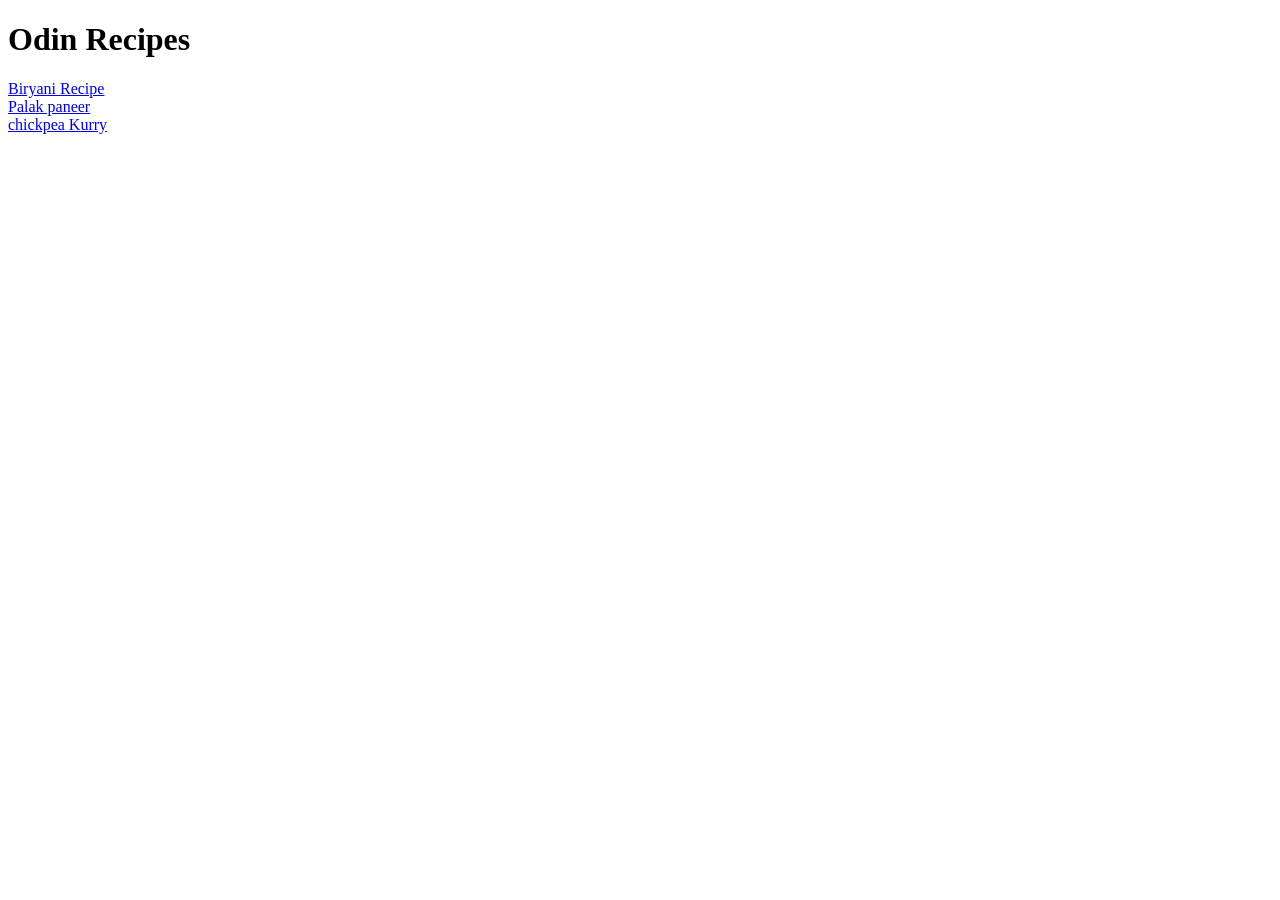
<file: foundation/00_odinrecipes/index.html>
<!DOCTYPE html>
<html>
    <head>
        <meta charset="UTF-8">
        <title>Home page</title>
    </head>
    <body>
        <h1>Odin Recipes</h1>
        <a href="recipes/biryani.html">Biryani Recipe</a>
        <br>
        <a href="recipes/palakpaneer.html">Palak paneer</a>
        <br>
        <a href="recipes/chickpeakurry.html">chickpea Kurry</a>
    </body>
</html>
</file>
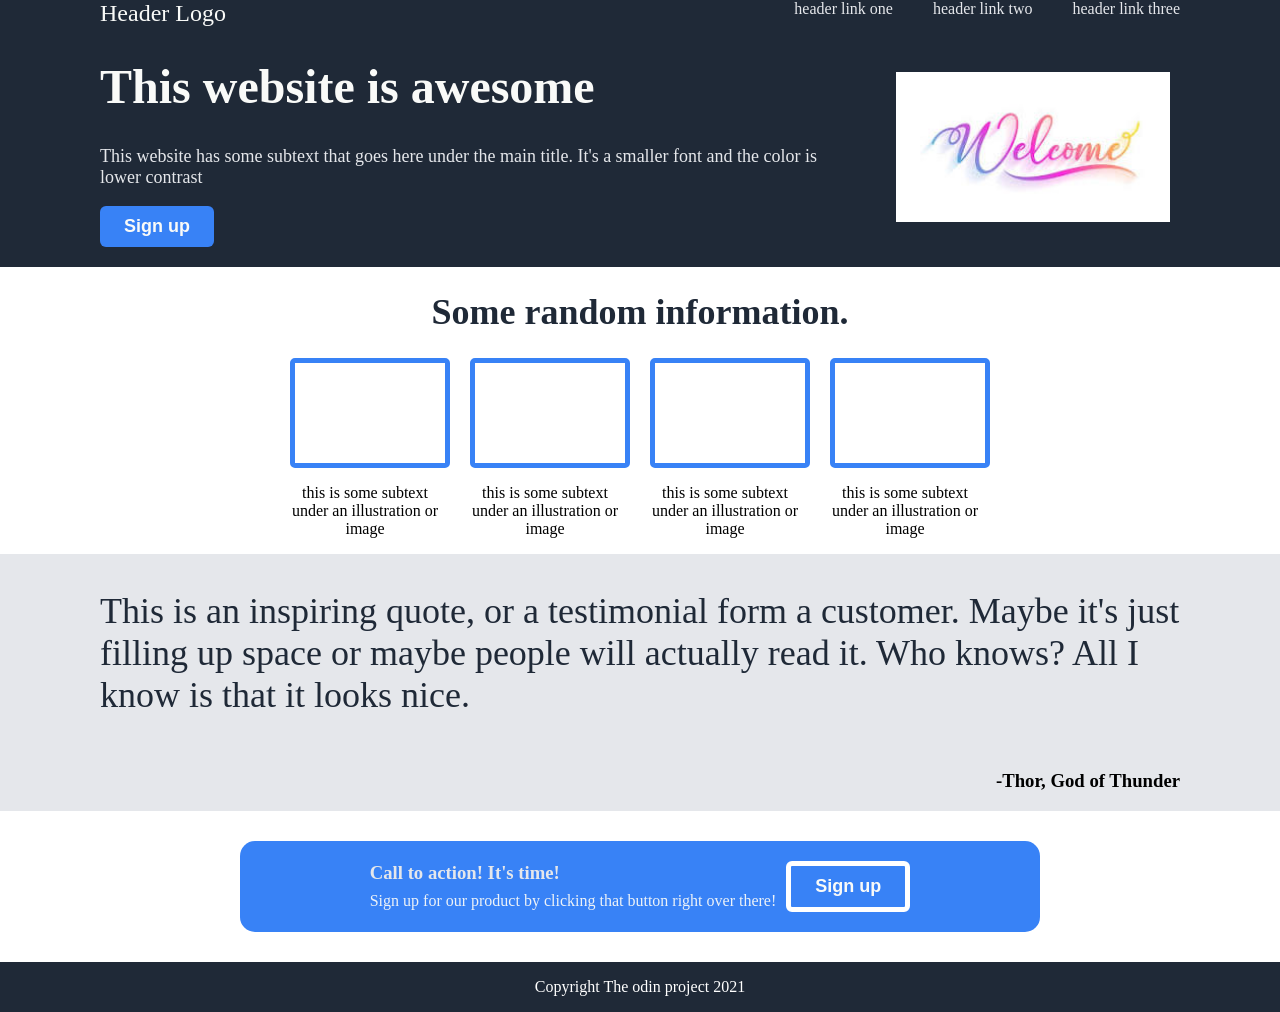
<file: foundation/01_landingPage/index.html>
<!DOCTYPE HTML>
<html lang="en">
    <head>
        <meta charset="UTF-8">
        <meta name="viewport" content="width:device-width, initial-scale=1.0">
        <title>landing page</title>
        <link href="style.css" rel="stylesheet">
    </head>
    <body>
        <div class="header">
            <div class="container01">
                <div class="top-bar">
                    <div class="logo">
                        Header Logo
                    </div>
                    <div class="right-links">
                        <a  href="www.google.com">header link one</a>
                        <a  href="www.google.com">header link two</a>
                        <a  href="www.google.com">header link three</a>
                    </div>
                </div>
                <div class="bottom-bar">
                    <div class="text-content">
                        <h1>This website is awesome</h1>
                        <p>This website has some subtext that goes here under the main title. It's a smaller font and the color is lower contrast</p>
                        <button class="button">Sign up</button>
                    </div>
                    <div class="image">
                        <img src="images/download.jpeg" alt="image not founnd">
                    </div>
                </div>
            </div>
        </div>
        
        <div class="content">
            <div class="container02">
                <div class="heading">
                    <h1>Some random information.</h1>
                </div>
                <div class="main-content">
                    <div class="info">
                        <div class="box"></div>
                        <div class="text">
                            <p>this is some subtext under an illustration or image</p>
                        </div>
                    </div>
                    <div class="info">
                        <div class="box"></div>
                        <div class="text">
                            <p>this is some subtext under an illustration or image</p>
                        </div>
                    </div>
                    <div class="info">
                        <div class="box"></div>
                        <div class="text">
                            <p>this is some subtext under an illustration or image</p>
                        </div>
                    </div>
                    <div class="info">
                        <div class="box"></div>
                        <div class="text">
                            <p>this is some subtext under an illustration or image</p>
                        </div>
                    </div>
                </div>
            </div>   
        </div>

        <div class="quote">
            <div class="container03">
                <p>This is an inspiring quote, or a testimonial form a customer. Maybe it's just filling up space or maybe people will actually read it. Who knows? All I know is that it looks nice. </p>
                <h3>-Thor, God of Thunder</h3>
            </div>
        </div>

        <div class="container04">
            <div class="card">
                <div class="card-container">
                    <div class="signup-text">
                        <h3>Call to action! It's time!</h3>
                        <p>Sign up for our product by clicking that button right over there!</p>
                    </div>
                    <button class="button">Sign up</button>
                </div>
            </div>
        </div>

        <div class="footer">
            <div class="container05">
                <p>Copyright The odin project 2021</p>
            </div>
        </div>
    </body>
</html>
</file>
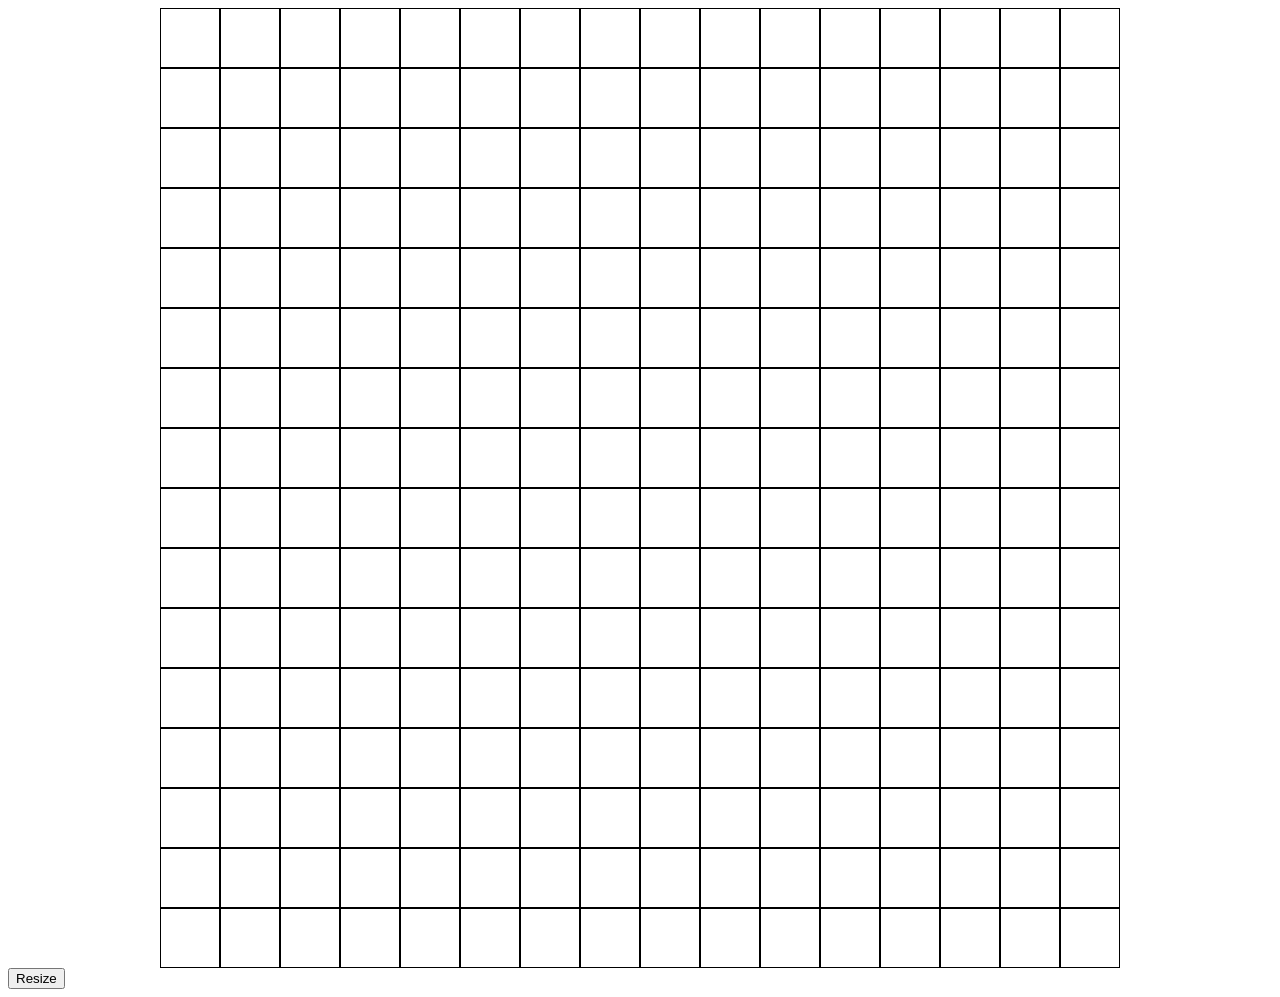
<file: foundation/04_etch_a_sketch/index.html>
<!DOCTYPE html>
<html lang="en">
<head>
    <meta charset="UTF-8">
    <meta name="viewport" content="width=device-width, initial-scale=1.0">
    <title>EtchaSketch</title>
    <style>
        *{
            box-sizing: border-box;
        }
        #container{
            display: flex;
            flex-wrap: wrap;
            width: 960px;
            height: 960px;
            margin: 0 auto;
        }
        .square{
            border: 1px solid black;
        }
    </style>
</head>
<body>
    <div id="container"></div>
    <button id="btn">Resize</button>

    <script>
        const container = document.querySelector("#container");
        for(let i = 0; i < 16; i++){
            for(let j = 0; j < 16; j++){
            const div = document.createElement("div");
            container.appendChild(div)
            div.classList.add("square")
            div.dataset.opacity = 0;
            div.addEventListener("mouseover", (e)=>{
                let currentOpacity = Number(e.target.dataset.opacity);
                if(currentOpacity < 1){
                    currentOpacity += 0.1;
                    e.target.dataset.opacity = currentOpacity;

                    let r = Math.floor(Math.random() * 256);
                    let g = Math.floor(Math.random() * 256);
                    let b = Math.floor(Math.random() * 256);

                    e.target.style.backgroundColor = `rgb(${r}, ${g}, ${b})`;
                    e.target.style.opacity = currentOpacity;
                }
            })
            div.style.width = `60px`;
            div.style.height = `60px`;
            }
        }

        //Dynamic grid resize using button
        const btn = document.querySelector("#btn");
        btn.addEventListener("click",()=>{
            const num = Number(prompt('Enter the grid size:'));
            let size = 960/num;
            if (num > 0 && num < 100 && !isNaN(num)){
                container.replaceChildren();
                for(let i = 0; i < num; i++){
                    for(let j = 0; j < num; j++){
                    const div = document.createElement("div");
                    container.appendChild(div);
                    div.classList.add("square");
                    div.addEventListener("mouseover", (e)=> e.target.style.backgroundColor="black");
                    div.style.width = `${size}px`;
                    div.style.height = `${size}px`;
                    }
                }
            }
        })
    </script>
</body>
</html>
</file>
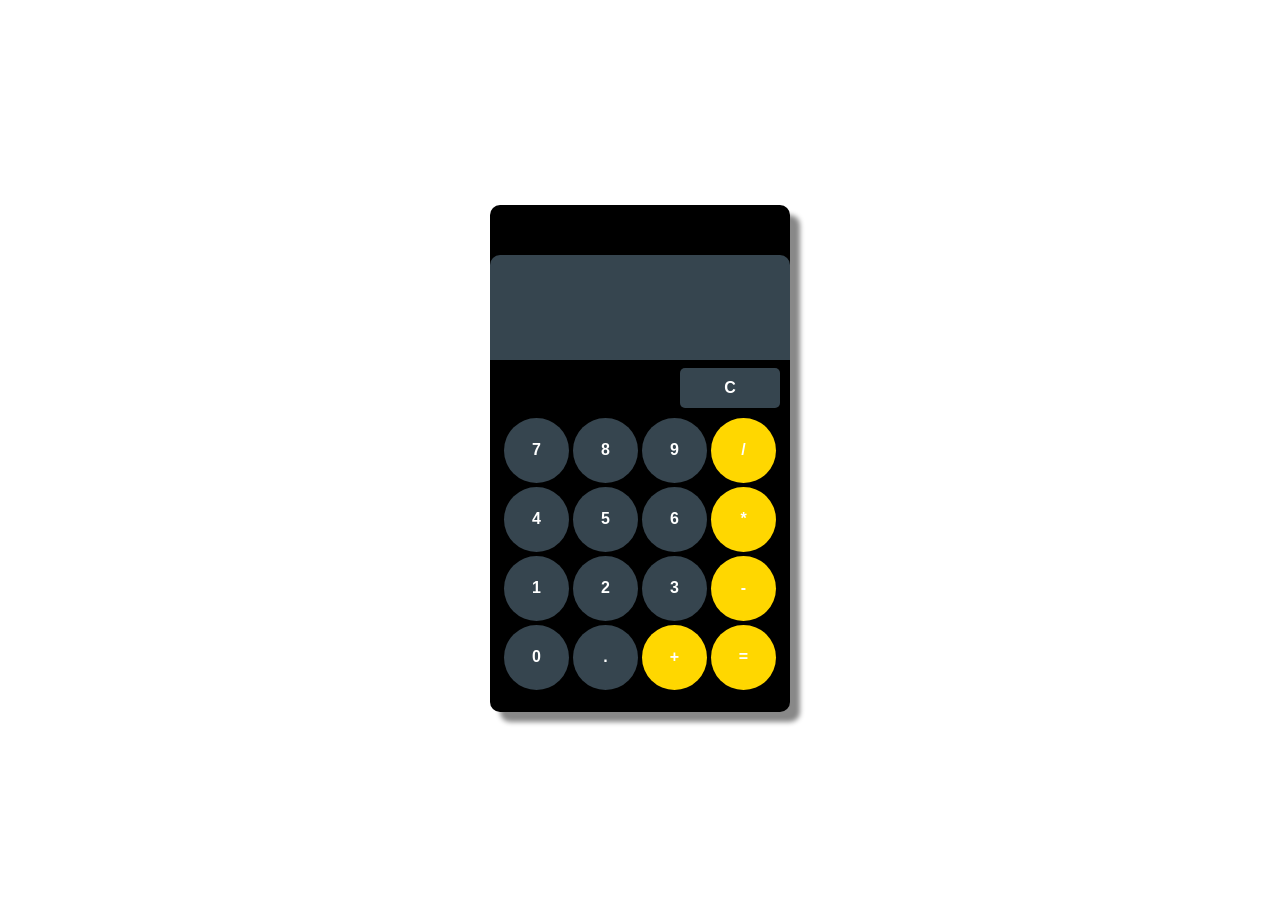
<file: foundation/05_calculator/index.html>
<!DOCTYPE html>
<html lang="en">

<head>
    <meta charset="UTF-8">
    <meta name="viewport" content="width = device-width, initial-scale = 1.0">
    <title>Calculator</title>
    <link rel="stylesheet" href="style.css">
</head>

<body>

    <div class="main-container">
        <input type="text" id="calc-display" readonly>
        <button class="btn-clear" type="button">C</button>
        <div class="btns-container">
            <button class="btn-number" type="button">7</button>
            <button class="btn-number" type="button">8</button>
            <button class="btn-number" type="button">9</button>
            <button class="btn-operator" type="button">/</button>
            <button class="btn-number" type="button">4</button>
            <button class="btn-number" type="button">5</button>
            <button class="btn-number" type="button">6</button>
            <button class="btn-operator" type="button">*</button>
            <button class="btn-number" type="button">1</button>
            <button class="btn-number" type="button">2</button>
            <button class="btn-number" type="button">3</button>
            <button class="btn-operator" type="button">-</button>
            <button class="btn-number" type="button">0</button>
            <button class="btn-number" type="button">.</button>
            <button class="btn-operator" type="button">+</button>
            <button class="btn-equal" type="button">=</button>
        </div>
    </div>



    <script>
        let firstNumber = "";
        let secondNumber = "";
        let operator = "";
        let shouldResetDisplay = false;

        function add(num1, num2) {
            return num1 + num2;
        }

        function subtract(num1, num2) {
            return num1 - num2;
        }

        function multiply(num1, num2) {
            return num1 * num2;
        }

        function divide(num1, num2) {
            if (num2 === 0) {
                return null;
            }
            return num1 / num2;
        }

        function operate(operator, num1, num2) {
            if (operator === "+") {
                return add(num1, num2);
            }
            else if (operator === "-") {
                return subtract(num1, num2);
            }
            else if (operator === "*") {
                return multiply(num1, num2);
            }
            else if (operator === "/") {
                return divide(num1, num2);
            }
        }

        function update(){
            const buttons = Array.from(document.querySelectorAll("button"));  
            buttons.forEach(btn => {
                btn.addEventListener("click", (e) =>{
                    const value = e.target.textContent
                    if((!isNaN(Number(value)) || value === ".") && operator === ""){
                        if(value == "." && firstNumber.includes(".")) return;
                        firstNumber += value;
                        const display = document.querySelector("#calc-display");
                        display.value = firstNumber;
                    }
                    else if((isNaN(Number(value))) && (value === "+" || value === "-" || value === "*" || value === "/") ){
                        operator = value;
                        const display = document.querySelector("#calc-display");
                        display.value = firstNumber + operator;
                    }
                    else if ((!isNaN(Number(value)) || value == ".") && operator != "" ){
                        if(value == "." && secondNumber.includes(".")) return;
                        secondNumber += value;
                        const display = document.querySelector("#calc-display");
                        display.value = firstNumber + operator + secondNumber;
                    }
                });
            });
        }
        const equal = document.querySelector(".btn-equal");
        equal.addEventListener("click", (e) =>{
            if (!firstNumber || !secondNumber || !operator) return; 
            const result = operate(operator, Number(firstNumber),Number(secondNumber))
            const display = document.querySelector("#calc-display");
            display.value = result;
        });


        const clear = document.querySelector(".btn-clear");
        clear.addEventListener('click', ()=>{
            firstNumber = "";
            secondNumber = "";
            operator = "";
            const display = document.querySelector("#calc-display");
            display.value = "";
        });
        
        update();



    </script>
</body>

</html>
</file>
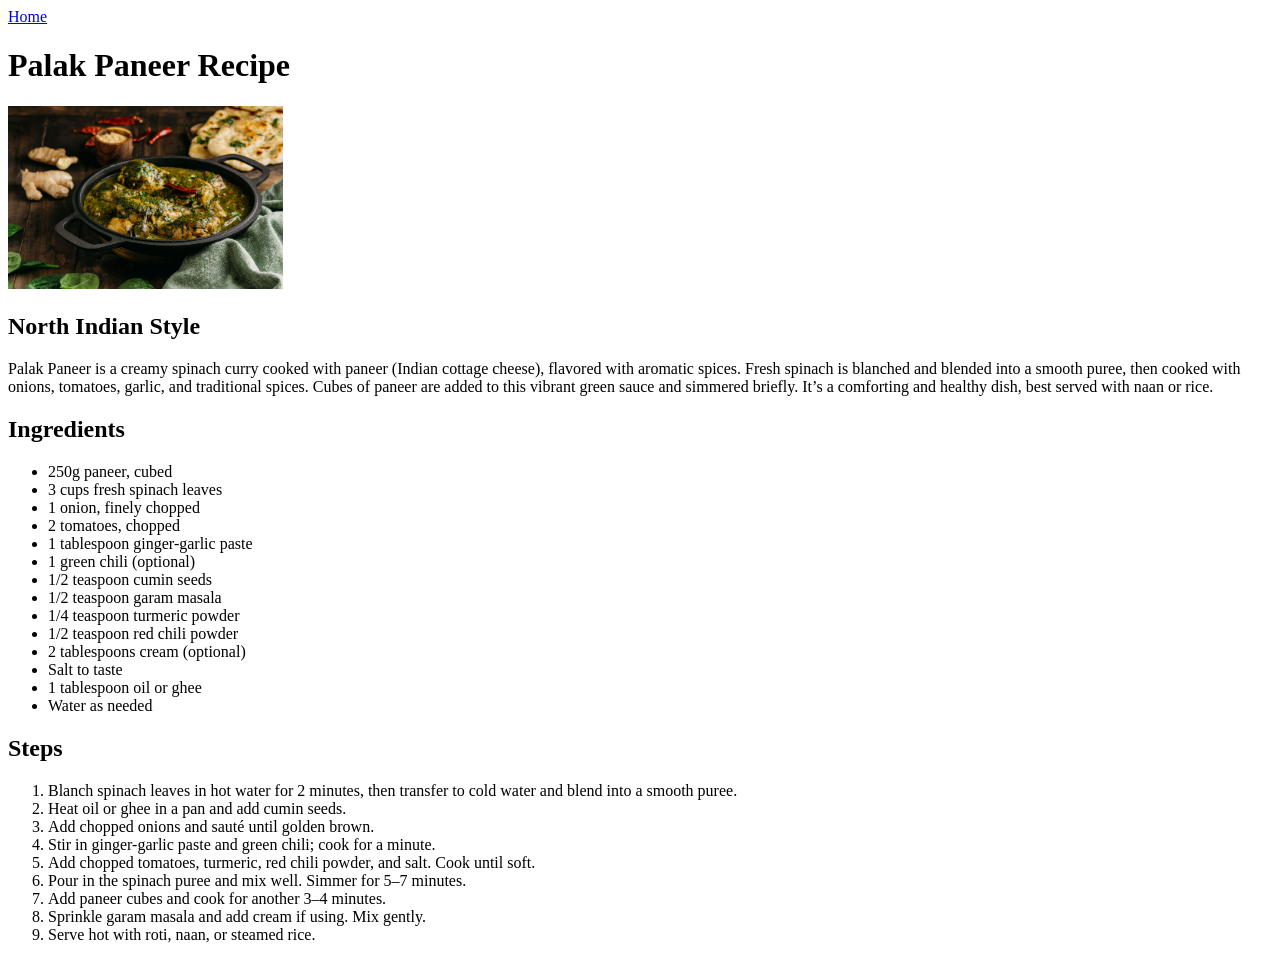
<file: foundation/00_odinrecipes/recipes/palakpaneer.html>
<!DOCTYPE html>
<html lang="en">
<head>
    <meta charset="UTF-8">
    <meta name="viewport" content="width=device-width, initial-scale=1.0">
    <title>Palak Paneer Recipe</title>
</head>
<body>
    <a href="../index.html">Home</a>
    <h1>Palak Paneer Recipe</h1>
    <img src="../img/delicious-pakistani-dish-high-angle.jpg" width="275">
    <h2>North Indian Style</h2>
    <p>Palak Paneer is a creamy spinach curry cooked with paneer (Indian cottage cheese), flavored with aromatic spices. Fresh spinach is blanched and blended into a smooth puree, then cooked with onions, tomatoes, garlic, and traditional spices. Cubes of paneer are added to this vibrant green sauce and simmered briefly. It’s a comforting and healthy dish, best served with naan or rice.</p>

    <h2>Ingredients</h2>
    <ul>
        <li>250g paneer, cubed</li>
        <li>3 cups fresh spinach leaves</li>
        <li>1 onion, finely chopped</li>
        <li>2 tomatoes, chopped</li>
        <li>1 tablespoon ginger-garlic paste</li>
        <li>1 green chili (optional)</li>
        <li>1/2 teaspoon cumin seeds</li>
        <li>1/2 teaspoon garam masala</li>
        <li>1/4 teaspoon turmeric powder</li>
        <li>1/2 teaspoon red chili powder</li>
        <li>2 tablespoons cream (optional)</li>
        <li>Salt to taste</li>
        <li>1 tablespoon oil or ghee</li>
        <li>Water as needed</li>
    </ul>

    <h2>Steps</h2>
    <ol>
        <li>Blanch spinach leaves in hot water for 2 minutes, then transfer to cold water and blend into a smooth puree.</li>
        <li>Heat oil or ghee in a pan and add cumin seeds.</li>
        <li>Add chopped onions and sauté until golden brown.</li>
        <li>Stir in ginger-garlic paste and green chili; cook for a minute.</li>
        <li>Add chopped tomatoes, turmeric, red chili powder, and salt. Cook until soft.</li>
        <li>Pour in the spinach puree and mix well. Simmer for 5–7 minutes.</li>
        <li>Add paneer cubes and cook for another 3–4 minutes.</li>
        <li>Sprinkle garam masala and add cream if using. Mix gently.</li>
        <li>Serve hot with roti, naan, or steamed rice.</li>
    </ol>
</body>
</html>
</file>
<file: foundation/01_landingPage/style.css>
/* container01 */
body {
    margin: 0;
    padding: 0;
}

.header{
    background-color: #1f2937;
    font-family: Roboto;
}

.container01{
    max-width: 1200px;
    margin: 0 auto;
    padding: 0 100px;
    display: flex;
    flex-direction: column;
}

.top-bar{
    display: flex;
    justify-content: space-between;
}

.logo{
    font-size: 24px;
    color: #f9faf8;
}

.right-links{
    display: flex;
    gap: 40px;
}

a{
    text-decoration: none;
    color:#e5e7eb;
}


.bottom-bar{
    display: flex;
    justify-content: space-between;
    align-items: center;
    gap: 40px;

}

button{
    background-color: #3882f6; /* bright blue */
    color: #f9faf8;            /* white text */
    padding: 10px 24px;        /* space inside */
    border: none;              /* remove default border */
    border-radius: 6px;        /* rounded corners */
    font-size: 18px;           /* bigger text */
    font-weight: bold;
    cursor: pointer; 
    margin: 0px 0px 20px 0px;
}

.image{
    display:flex;
    justify-content: center;
    align-items: center;
    margin: 10px;
}

img{
    height:150px;
    width: auto;
}

.text-content h1{
    color: #f9faf8;
    font-size: 48px;
    font-weight: 900;
}

.text-content p{
    font-size: 18px;
    color: #e5e7eb;
}

/* container02 */
.content{
    margin:0;
    padding:0;
}

.container02{
    max-width: 1200px;
    margin: 0 auto;
    padding: 0 100px;
    display: flex;
    flex-direction: column;
    justify-content: center;
    align-items: center;
}

.heading h1{
    font-size: 36px;
    color:#1f2937;
    font-weight: 900;
}

.main-content{
    display: flex;
    gap: 20px;
}

.box{
    width: 150px;
    height: 100px;
    border: 5px solid #3882f6;
    border-radius: 5px;
}

.text{
    text-align: center;
    width: 150px;
}

/* container03 */

.quote{
    background-color: #e5e7eb;
}

.container03{
    max-width: 1200px;
    margin: 0 auto;
    padding: 0 100px;
    display: flex;
    flex-direction: column;
    justify-content: center;
}

.container03 h3{
    text-align: end;
}

.container03 p{
    font-size: 36px;
    color: #1f2937;
    font-weight: 300;
}

/* container04 */
.container04{
    max-width: 1200px;
    margin: 0 auto;
    padding: 0 100px;
}

.card{
    width: 800px;
    display: flex;
    justify-content: center;
    align-items: center;
    margin: 30px auto;
    background-color: #3882f6;
    border-radius: 15px;
}

.card-container{
    display: flex;
    justify-content: space-between;
    align-items: center;
    padding: 20px 40px;
    gap: 10px;
}

.card-container button{  
    background-color: #3882f6; /* bright blue */
    color: #f9faf8;            /* white text */
    margin: 0px;
    border: none;              /* remove default border */
    border-radius: 6px;        /* rounded corners */
    font-size: 18px;           /* bigger text */
    font-weight: bold;
    cursor: pointer; 
    border: 5px solid white;
}

.signup-text{
    display:flex;
    flex-direction: column;
    justify-content: center;
    align-items: start;
}

.signup-text h3{
    color:#e5e7eb;
    margin: 0 0 8px 0;
}

.signup-text p{
    color:#f9faf8ef;
    padding: 0;
    margin: 0;
}
/* container05 */
.footer{
    background-color: #1f2937;
    font-family: Roboto;
    color: white;
    min-height: 50px;
}

.container05{
    display: flex;
    justify-content: center;
    align-items: center;
}
</file>
<file: foundation/05_calculator/style.css>
body{
    display: flex;
    justify-content: center;
    align-items: center;
    height: 100vh;
}

.main-container {
    display: flex;
    flex-direction: column;
    gap: 6px;
    max-width: 300px;
    background-color: #000000;
    border-radius: 10px;
    box-shadow: 10px 10px 5px #888888;
}

#calc-display{
    margin-top: 50px;
    border-radius: 10px 10px 0px 0px;
    height: 75px;
    background-color: #36454F;
    text-align: right;
    padding: 20px 10px 10px 10px;
    border: none;
    font-size: 26px;
    font-weight: bold;
    color: white;
}

.btns-container {
    display: flex;
    flex-wrap: wrap;
    justify-content: center;
    align-items: center;
    margin-bottom: 20px;
}

button{
    width: 65px;
    height: 65px;
    color: rgb(255, 255, 255);
    display: inline-block;
    margin: 2px 2px;
    border: none;
    border-radius: 50%;
    text-align: center;
    text-decoration: none;
    font-size: 16px;
    font-weight: bolder;
    cursor: pointer;
}

button:hover{
    opacity: 0.9;
}

button:active {
    transform: scale(0.95);
}

.btn-number {
    background-color:  #36454F;
}


.btn-operator, .btn-equal {
    background-color: #FFD700;
}

.btn-clear{
   background-color: #36454F; 
   margin-right: 10px;
   border-radius: 5px;
   width: 100px;
   height: 40px;
   align-self: end;
}
</file>
